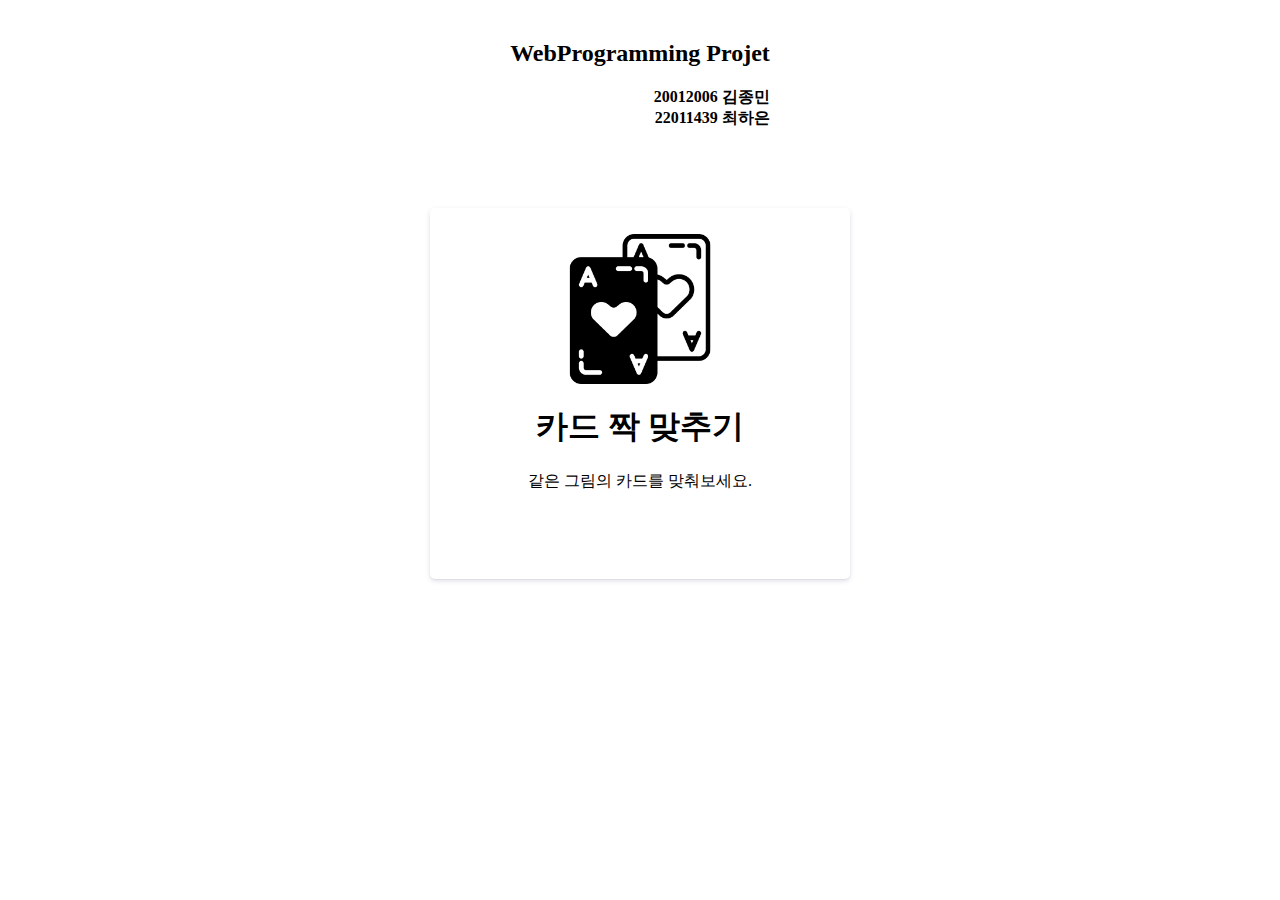
<file: Card Game Project/index.html>
<!DOCTYPE html>
<html lang="ko">
    <head>
        <meta charset="UTF-8">
        <meta name="viewport" content="width=device-width, initial-scale=1.0">
        <title>WebProgramming Project</title>
        <meta name="description" content="HTML5, CSS3, JavaScript를 이용 - 카드 짝 맞추기">
        <link rel="stylesheet" href="./css/index.css">
    </head>
    <body>
        <div id="container">
            <header>       
                <h2>WebProgramming Projet</h2>
                <p>
                    <strong>20012006 김종민</strong><br>
                    <strong>22011439 최하은</strong><br>
                </p>
            </header>
            <article class="box" id="card-matching" aria-hidden="true">
                <a class="overlay" href="./card-game.html"></a>
                <figure class="game-image"></figure>
                <h1>카드 짝 맞추기</h1>
                <p>
                    같은 그림의 카드를 맞춰보세요.<br/>
                </p>
            </article>
        </div>
    </body>
</html>
</file>
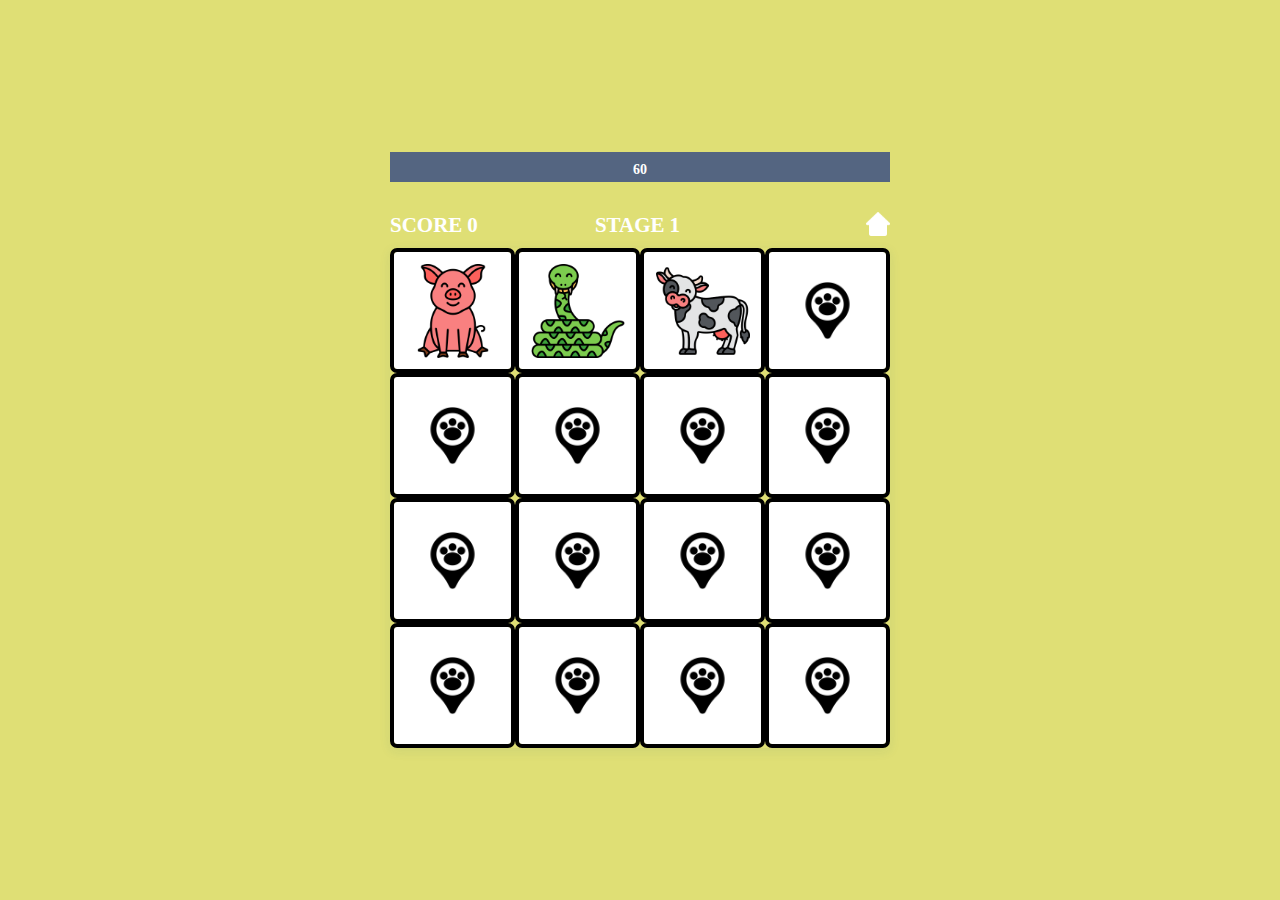
<file: Card Game Project/card-game.html>
<!DOCTYPE html>
<html lang="ko">
    <head>
        <meta charset="UTF-8">
        <meta http-equiv="X-UA-Compatible" content="IE=edge">
        <meta name="viewport" content="width=device-width, initial-scale=1.0">
        <title>카드 짝 맞추기</title>
        <meta name="description" content="HTML5, CSS3, JavaScript를 이용 - 카드 짝 맞추기">
        <link rel="stylesheet" href="./css/card-game.css">
    </head>
    <body>
        <div id="container" class="no-drag">
            <!-- 게임판 -->
            <div class="board">
                <!-- 상단의 시간, 점수, 스테이지, 홈 표시 -->
                <header class="menu">
                    <!-- 시간 표시 -->
                    <div class="menu__time">
                        <div id="timer-bar"></div>
                        <div id="timer-text" class="blink" aria-label="현재 남은 시간"></div>
                    </div>
                    <nav class="menu__nav">
                        <!-- 점수 표시 -->
                        <div class="menu__nav-score">
                            <b>SCORE</b><strong id="play-score" aria-label="현재 점수"></strong>
                        </div>
                        <!-- 스테이지 표시 -->
                        <div class="menu__nav-stage">
                            <b>STAGE</b><strong id="play-stage" aria-label="스테이지"></strong>
                        </div>
                        <!-- 홈 표시 : index페이지로 이동 가능 -->
                        <div class="menu__nav-home">
                            <a href="./index.html" class="menu__nav-home--button" id="home-button">
                            </a>
                        </div>
                    </nav>
                </header>
                <!-- 게임 진행 -->
                <main class="game">
                    <div class="game__board">
                    </div>
                </main>

                <div class="stage-clear"></div>
            </div>
            <!-- 게임 종료 후 뜨는 모달 창 -->
            <div class="modal modal-layer">
                <div class="modal__content">
                    <div class="modal__content-title">
                    </div>
            
                    <button class="white-button modal__content-close-button" type="button">
                        닫기
                    </button>
                </div>
            </div>
        </div>
        <script src="./js/card-game.js"></script>
    </body>
</html>
</file>
<file: Card Game Project/css/index.css>
/* 가로 스크롤 제거 */
html, body {
    overflow-x: hidden;
}

#container {
    display: flex;
    flex-direction: column;
    justify-content: center;
    align-items: center;
    padding: 100px 0px;
    width: 100%;
    height: 100%;
}

header {
    position: absolute;
    top: 20px;
}

header > p {
    text-align: right;
}

.box {
    position: relative;
    top: 100px;
    bottom: 0;
    margin-bottom: 50px;
    padding: 10px;
    width: 100%;
    max-width: 500px;
    height: 100%;
    min-height: 320px;
    text-align: center;
    border-radius: 5px;
    background-color: #fff;
    box-shadow: rgba(50, 50, 105, 0.15) 0px 2px 5px 0px, rgba(0, 0, 0, 0.05) 0px 1px 1px 0px;
    transition: bottom 250ms ease-in,
                box-shadow 250ms ease-in;
}

.box:hover {
    bottom: 5px;
    box-shadow: rgba(0, 0, 0, 0.15) 0px 5px 15px 0px;
}
/* 이미지를 포함한 sector 전체에서 이동이 가능하도록 한다 */
.overlay {
    position: absolute;
    width: 100%;
    height: 100%;
    top: 0;
    left: 0;
    z-index: 2;
}

.game-image {
    margin-bottom: 20px;
    border-radius: 3px;
}

.game-image:after {
    display: block;
    content: '';
    margin: 0 auto;
    display: block;
    width: 150px;
    height: 150px;
    border-radius: 5px;
    background-image: url('../media/ace.png');
    background-repeat: no-repeat;
    background-position: center center;
    background-size: cover;
    transition: background-image 250ms ease-in;
}

/* 화면 크기 : Tablet */
@media screen and (min-width: 768px) {
    #game {
        flex-wrap: wrap;
        flex-direction: row;
        justify-content: space-between;
        margin: 0 auto;
        padding: 150px 50px;
        max-width: 780px;
    }

    .box {
        max-width: 300px;
        min-height: 351px;
        margin-bottom: 150px;
    }
}

/* 화면 크기 : Desktop */
@media screen and (min-width: 1024px) {
    #game {
        padding: 200px 50px;
        max-width: 1000px;
    }

    .box {
        width: 400px;
        max-width: 500px;
        margin-bottom: 200px;
    }
}
</file>
<file: Card Game Project/css/card-game.css>
* {
    box-sizing: border-box;
    margin: 0;
}
/* 가로 스크롤 제거 */
html, body {
    overflow-x: hidden;
    background-color: rgb(223, 223, 117);
}

/* 다양한 브라우저에 대해 드래그 비활성화 하는 기능 */
.no-drag {
    -ms-user-select: none;
    -moz-user-select: -moz-none;
    -webkit-user-select: none;
    -khtml-user-select: none;
    user-select:none;
}

/* 기본 화면 세팅 */
#container {
    position: relative;
    display: flex;
    flex-direction: column;
    align-items: center;
    width: 100vw;
    height: 100vh;
    background-color: rgb(223, 223, 117);
}
/* 게임판 중앙 정렬 및 크기 조절 */
.board {
    display: flex;
    flex-direction: column;
    justify-content: center;
    align-items: center;
    width: 80%;
    max-width: 500px;
    height: 100%
}
/* 게임판 상단 */
.menu {
    width: 100%;
    height: auto;
}
/* 시간 */
.menu__time {
    position: relative;
    width: 100%;
    height: 30px;
    background-color: lightgray;
}

#timer-bar {
    width: 100%;
    height: 100%;
    background-color:rgb(84, 101, 129);
}

.vibration {
    animation: timer-bar-vibration 0.1s infinite;
}

@keyframes timer-bar-vibration {
    from { transform: rotate(1deg);}
    to { transform: rotate(-1deg);}
}

.menu__time > #timer-text {
    position: absolute;
    top: 50px;
    left: 50%;
    transform: translate(-50%, -250%);
    font-size: 14px;
    font-weight: bold;
    color: white;
}

/* 각 요소들을 좌우로 정렬 */
.menu__nav {
    display: flex;
    justify-content: space-between;
    height: 100%;
    padding-bottom: 40px;
    font-size: 15px;
    color: #FFF;
}

.menu__nav > * {
    display: flex;
    align-items: flex-end;
}

/* 점수 */
.menu__nav-score {
    justify-content: flex-start;
    width: 25px; 
}

/* 스테이지 */
.menu__nav-stage {
    flex-grow: 1;
    justify-content: center;
}

#play-score {
    padding-left: 5px;
}

#play-stage {
    padding-left: 5px;
}
/* 홈 버튼 */
.menu__nav-home {
    justify-content: flex-end;
    /* width: 45px; */
}
.menu__nav-home--button {
    content: '';
    display: block;
    width: 20px;
    height: 20px;
    margin-bottom: 2px;
    background-position: center center;
    background-repeat: no-repeat;
    background-size: contain;
}


/* 새로 시작할 때 시간 깜빡이는 효과 */
.blink {
    animation: blinkingEffect 200ms 5 alternate;
}

@keyframes blinkingEffect {
    from {opacity: 0;}
    to {opacity: 1;}
}

.menu__nav-home--button {
    background-image: url('../media/home.png');
}
/* 메인 게임판 스타일 */
.game {
    display: flex;
    justify-content: center;
    align-items: center;
    width: 100%;
    max-height: 646px;
    border-radius: 5px;
    /* 전체 배경과 색을 같게 하여 자연스럽게 한다 */
    background-color: rgb(223, 223, 117);
    box-shadow: rgba(36, 103, 121, 0.09) 0px 3px 12px;
}

.game::after {
    content: '';
    display: block;
    padding-bottom: 100%;
}

.game__board {
    position: relative;
    display: flex;
    flex-wrap: wrap;
    left: 0;
    width: 100%;
    height: 100%;
}
/* 카드의 front와 back 각각 스타일 지정 */
.card {
    position: relative;
    width: 25%;
    height: 25%;
}

.card__back,
.card__front {
    position: absolute;
    width: 100%;
    height: 100%;
    border: 2px solid #000;
    border-radius: 5px;
    background-clip: content-box;
    background-color: #FFF;
    background-repeat: no-repeat;
    background-position: center center;
    backface-visibility: hidden;
    transition: transform 500ms;
}
/* front는 js에서 각각의 이미지를 지정 */
.card__front {
    transform: rotateY(-180deg);
    background-size: 80% auto;
}
/* back은 모든 카드의 이미지 같다 */
.card__back {
    transform: rotateY(0deg);
    background-image: url('../media/zoo.png');
    background-size: 50% auto;
}

.stage-clear {
    position: fixed;
    top: 50%;
    left: 50%;
    transform: translate(-50%, -50%);
    display: none;
    width: 230px;
    height: 230px;
    background-size: 100% auto;
    background-repeat: no-repeat;
    background-position: center center;
    animation: movingEffect 100ms 10 alternate;
}

@keyframes movingEffect {
    from {top: 50%;}
    to {top: 45%;}
}
/* 모달 창 */
.modal {
    display: none;
    letter-spacing: -0.04em;
}

.modal-layer {
    position: fixed;
    top: 0;
    left: 0;
    width: 100%;
    height: 100%;
    z-index: 10;
    background: rgba(0, 0, 0, 0.5);
}

.modal__content {
    position: fixed;
    top: 50%;
    left: 50%;
    transform: translate(-50%, -50%);
    display: flex;
    flex-flow: column;
    justify-content: center;
    align-items: center;
    width: 70%;
    height: auto;
    padding: 30px;
    z-index: 9999;
    border-radius: 5px;
    background-color: #FFF;
    box-shadow: rgba(0, 0, 0, 0.09) 0px 3px 12px;
}

.modal__content-title {
    text-align: center;
    margin-bottom: 25px;
}

.modal__content-title--result {
    font-size: 21px;
    margin-bottom: 10px;
}
/* 모달 창에서 스테이지 및 점수 기록 스타일 */
.modal__content-title--stage {
    display: inline-block;
    margin-bottom: 10px;
    font-size: 17px;
}
/* 도달 스테이지에 대한 문구 스타일 */
.modal__content-title--desc {
    font-size: 15px;
    margin-bottom: 5px;
}

.modal__content-close-button {
    width: 100%;
    font-size: 14px;
}

button {
    border: none;
    padding: 0;
    background-color: transparent;
    color: #000;
}

button:focus,
button:active {
    outline: none;
    box-shadow: none;
}

button:hover {
    cursor: pointer;
}

/* 게임 종료후 모달 창 버튼 */
.white-button {
    background-color: #FFFFFF;
    width: 25%;
    padding: 5px;
    border: 1px solid rgb(209,213,219);
    border-radius: .5rem;
    box-sizing: border-box;
    box-shadow: 0 1px 2px 0 rgba(0, 0, 0, 0.05);
    font-size: 16px;
    font-weight: 600;
    line-height: 1.25rem;
    text-align: center;
    text-decoration: none #D1D5DB solid;
    text-decoration-thickness: auto;
    cursor: pointer;
    user-select: none;
    -webkit-user-select: none;
    touch-action: manipulation;
}

.white-button:hover {
    background-color: rgb(249,250,251);
}

.white-button:focus {
    outline: 2px solid transparent;
    outline-offset: 2px;
}

.white-button:focus-visible {
    box-shadow: none;
}

/* 마지막 종료 문구 색 */
.color-red {
    color: #F38181;
}

.show {
    display: block;
}

/* 화면 크기 : Tablet */
@media screen and (min-width: 768px) {
    .menu__nav {
        font-size: 21px;
    }

    .menu__nav-score {
        width: 50px;
    }
    .menu__nav-home {
        width: 55px;
    }

    .menu__time::before,
    .menu__nav-home--button {
        width: 24px;
        height: 24px;
    }

    .menu__time::before {
        margin-right: 5px;
    }

    .card__back,
    .card__front {
        border: 3px solid #000;
        border-radius: 6px;
    }

    .stage-clear {
        width: 330px;
        height: 330px;
    }

    .modal__content {
        width: 50%;
    }
    
    .modal__content-title--result {
        margin-bottom: 15px;
    }
    
    .modal__content-title--stage {
        font-size: 21px;
        margin-bottom: 15px;
    }

    .modal__content-title--desc {
        font-size: 18px;
    }
    
    .modal__content-close-button {
        font-size: 17px;
    }
}

/* 화면 크기 : Desktop */
@media screen and (min-width: 1024px) {
    .card__back,
    .card__front {
        border: 4px solid #000;
        border-radius: 7px;
    }

    .modal__content {
        width: 20%;
    }
}
</file>
